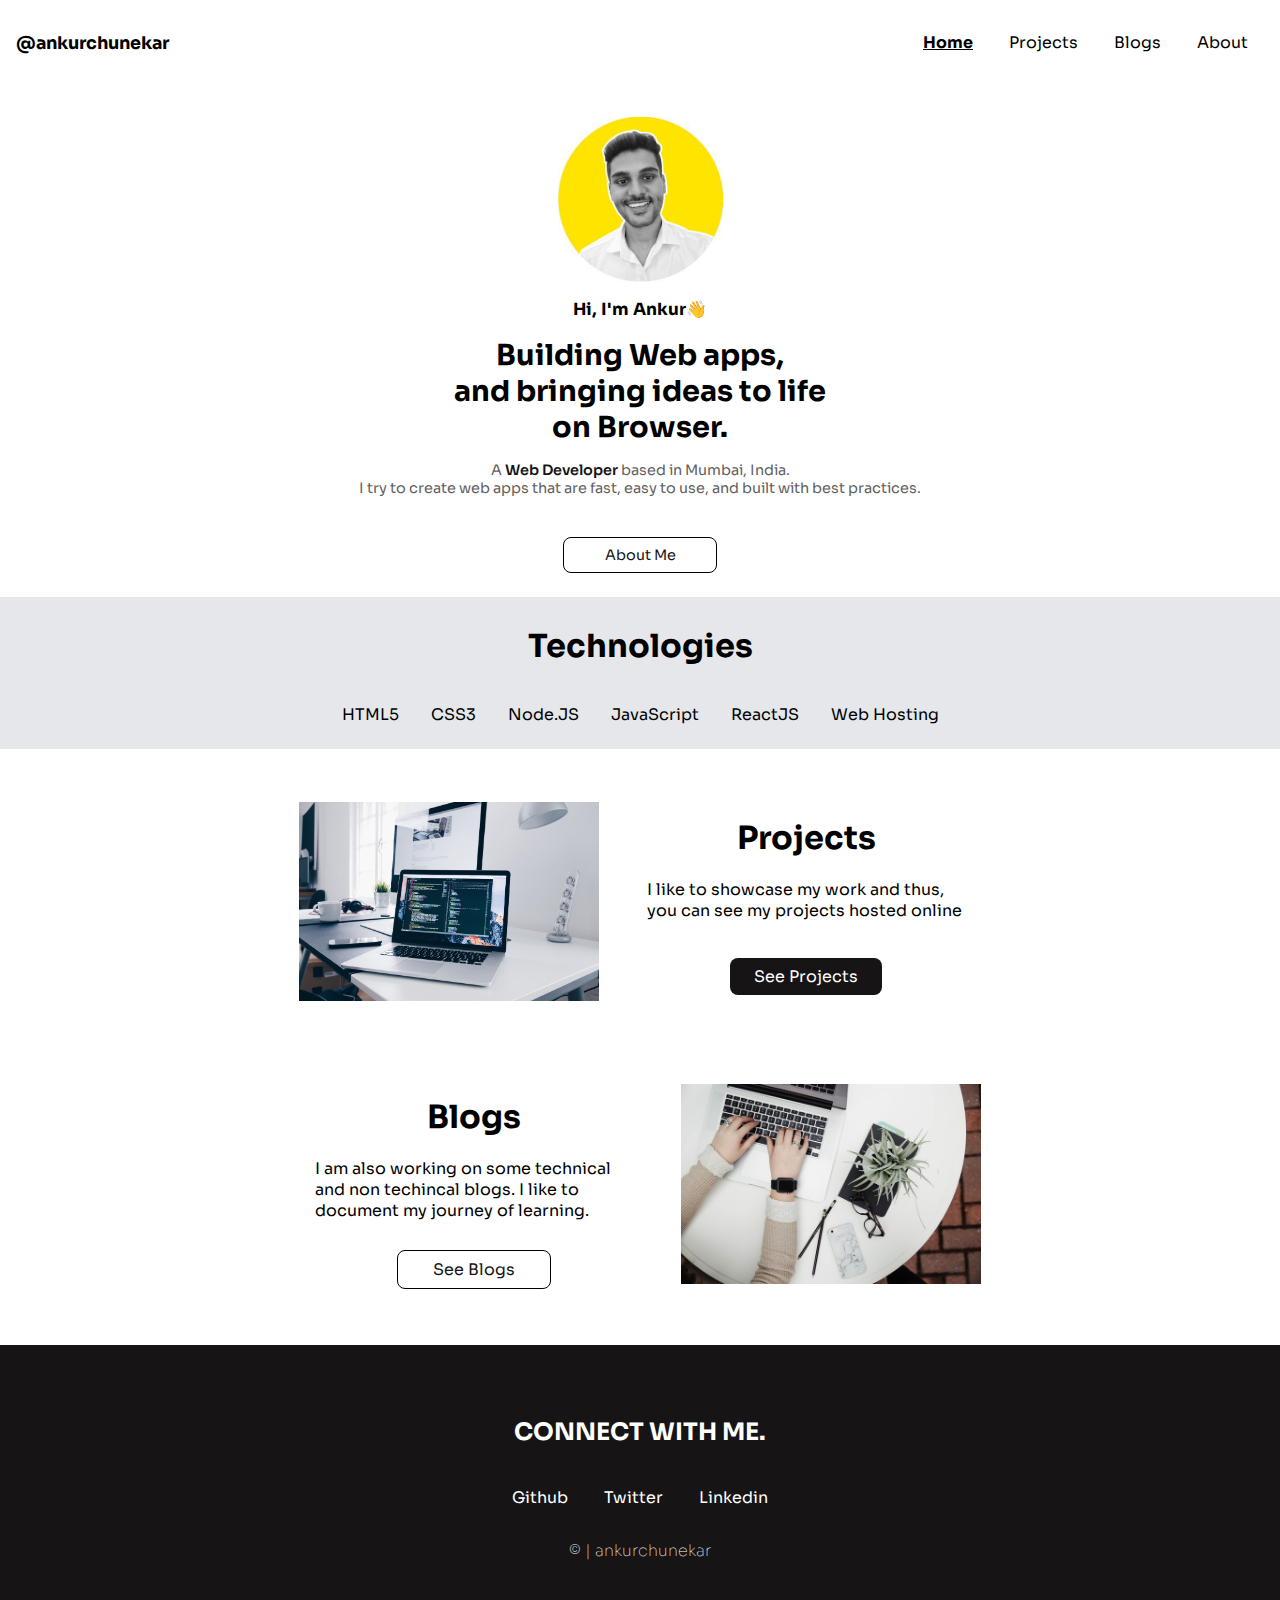
<file: index.html>
<!DOCTYPE html>
<html lang="en">
  <head>
    <meta charset="UTF-8" />
    <meta http-equiv="X-UA-Compatible" content="IE=edge" />
    <meta name="viewport" content="width=device-width, initial-scale=1.0" />
    <title>Home | Ankur Chunekar</title>
    <link rel="stylesheet" href="style.css" />
  </head>

  <body>
    <nav class="navigation nav-container">
      <div class="nav-brand">@ankurchunekar</div>
      <ul class="list-non-bullet list-align-right">
        <li class="list-item-inline">
          <a class="link link-active" href="index.html">Home</a>
        </li>
        <li class="list-item-inline">
          <a class="link" href="/projects.html">Projects</a>
        </li>
        <li class="list-item-inline">
          <a class="link" href="/blogs.html">Blogs</a>
        </li>
        <li class="list-item-inline">
          <a class="link" href="/about.html">About</a>
        </li>
      </ul>
    </nav>

    <header class="hero">
      <img
        class="hero-img"
        src="/images/profile-pic.jpg"
        alt="Two people developing website"
      />
      <h3>Hi, I'm Ankur👋</h3>
      <h1 class="hero-heading">
        Building Web apps,<br />and bringing ideas to life<br />on Browser.
      </h1>
      <p class="hero-para">
        A <span>Web Developer</span> based in Mumbai, India.<br />
        I try to create web apps that are fast, easy to use, and built with best
        practices.
      </p>
      <a class="link secondary-link about-btn" href="/about.html">About Me</a>
      
    </header>

    <section class="section">
      <div class="section-off-white">
        <h1>Technologies</h1>
        <div class="flex-container">
          <div class="flex-item">HTML5</div>
          <div class="flex-item">CSS3</div>
          <div class="flex-item">Node.JS</div>
          <div class="flex-item">JavaScript</div>
          <div class="flex-item">ReactJS</div>
          <div class="flex-item">Web Hosting</div>
        </div>
      </div>

      <div class="flex-container project-section">
        <div class="flex-item">
          <img
            class="section-image"
            src="/images/projects-image.jpg"
            alt="projects"
          />
        </div>

        <div class="flex-item section-details">
          <h1>Projects</h1>
          <p class="container container-center">
            I like to showcase my work and thus, you can see my projects hosted
            online
          </p>
          <br />
          <a class="link primary-link" href="/projects.html">See Projects</a>
        </div>
      </div>

      <div class="flex-container blog-section">
        <div class="flex-item section-details">
          <h1>Blogs</h1>
          <p class="container container-center">
            I am also working on some technical and non techincal blogs. I like
            to document my journey of learning.
          </p>
          <br />
          <a class="link secondary-link" href="/blogs.html">See Blogs</a>
        </div>

        <div class="flex-item">
          <img
            src="/images/blog-image.jpg"
            alt="Typing on laptop"
            class="section-image"
          />
        </div>
      </div>
    </section>

    <footer class="footer">
      <div class="footer-header">CONNECT WITH ME.</div>
      <ul class="footer-list">
        <li class="list-item-inline">
          <a
            target="_blank"
            class="link"
            href="https://github.com/AnkurChunekar"
            >Github</a
          >
        </li>
        <li class="list-item-inline">
          <a
            target="_blank"
            class="link"
            href="https://twitter.com/ankur_chunekar"
            >Twitter</a
          >
        </li>
        <li class="list-item-inline">
          <a
            target="_blank"
            class="link"
            href="https://www.linkedin.com/in/ankur-chunekar-8071bb211"
            >Linkedin</a
          >
        </li>
      </ul>

      <p id="copywrite">&copy; | ankurchunekar</p>
    </footer>
  </body>
</html>
</file>
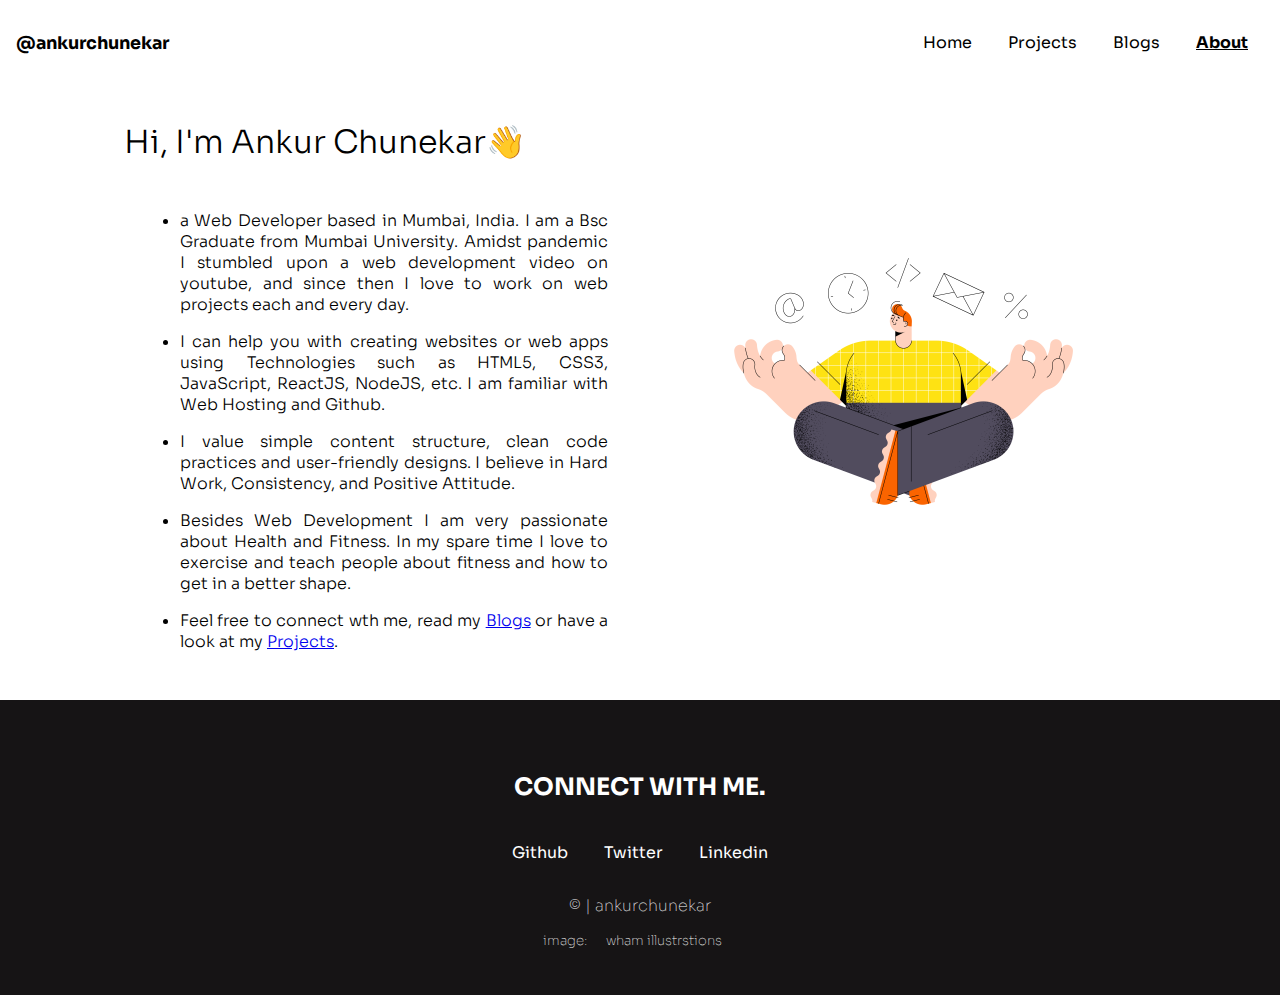
<file: about.html>
<!DOCTYPE html>
<html lang="en">
  <head>
    <meta charset="UTF-8" />
    <meta http-equiv="X-UA-Compatible" content="IE=edge" />
    <meta name="viewport" content="width=device-width, initial-scale=1.0" />
    <title>About Me | Ankur Chunekar</title>
    <link rel="stylesheet" href="/style.css" />
  </head>

  <body>

    <nav class="navigation nav-container">
        <div class="nav-brand">@ankurchunekar</div>
        <ul class="list-non-bullet list-align-right">
          <li class="list-item-inline">
            <a class="link" href="index.html">Home</a>
          </li>
          <li class="list-item-inline">
            <a class="link" href="/projects.html">Projects</a>
          </li>
          <li class="list-item-inline">
            <a class="link" href="/blogs.html">Blogs</a>
          </li>
          <li class="list-item-inline">
            <a class="link link-active" href="/about.html">About</a>
          </li>
        </ul>
      </nav>



<div class="flex-container" >

<div class="flex-item about-section" >

    <h1>Hi, I'm Ankur Chunekar👋</h1>

    <ul>
<li>a Web Developer based in Mumbai, India. I am a Bsc Graduate from Mumbai University. Amidst pandemic I stumbled upon a web development video on youtube, and since then I love to work on web projects each and every day.</li>

<li>I can help you with creating websites or web apps using Technologies such as HTML5, CSS3, JavaScript, ReactJS, NodeJS, etc. I am familiar with Web Hosting and Github.</li>

<li>I value simple content structure, clean code practices and user-friendly designs. I believe in Hard Work, Consistency, and Positive Attitude. </li>

<li>Besides Web Development I am very passionate about Health and Fitness. In my spare time I love to exercise and teach people about fitness and how to get in a better shape.</li>

<li>Feel free to connect wth me, read my <a href="/blogs.html">Blogs</a> or have a look at my <a href="/projects.html">Projects</a>.</li>

    </ul>

</div>


<div class="flex-item" >

    <img src="/images/meditation-image.png" alt="human meditating" class="about-image" >

</div>


</div>




    <footer class="footer">
        <div class="footer-header">CONNECT WITH ME.</div>
        <ul class="footer-list">
          <li class="list-item-inline">
            <a
              target="_blank"
              class="link"
              href="https://github.com/AnkurChunekar"
              >Github</a
            >
          </li>
          <li class="list-item-inline">
            <a
              target="_blank"
              class="link"
              href="https://twitter.com/ankur_chunekar"
              >Twitter</a
            >
          </li>
          <li class="list-item-inline">
            <a
              target="_blank"
              class="link"
              href="https://www.linkedin.com/in/ankur-chunekar-8071bb211"
              >Linkedin</a
            >
          </li>
        </ul>
  
        <p id="copywrite">&copy; | ankurchunekar</p>
        <small><p>image: <a class="link" href="https://ls.graphics/illustrations" target="_blank">wham illustrstions</a></p></small>
      </footer>
    </body>
  </html>
</file>
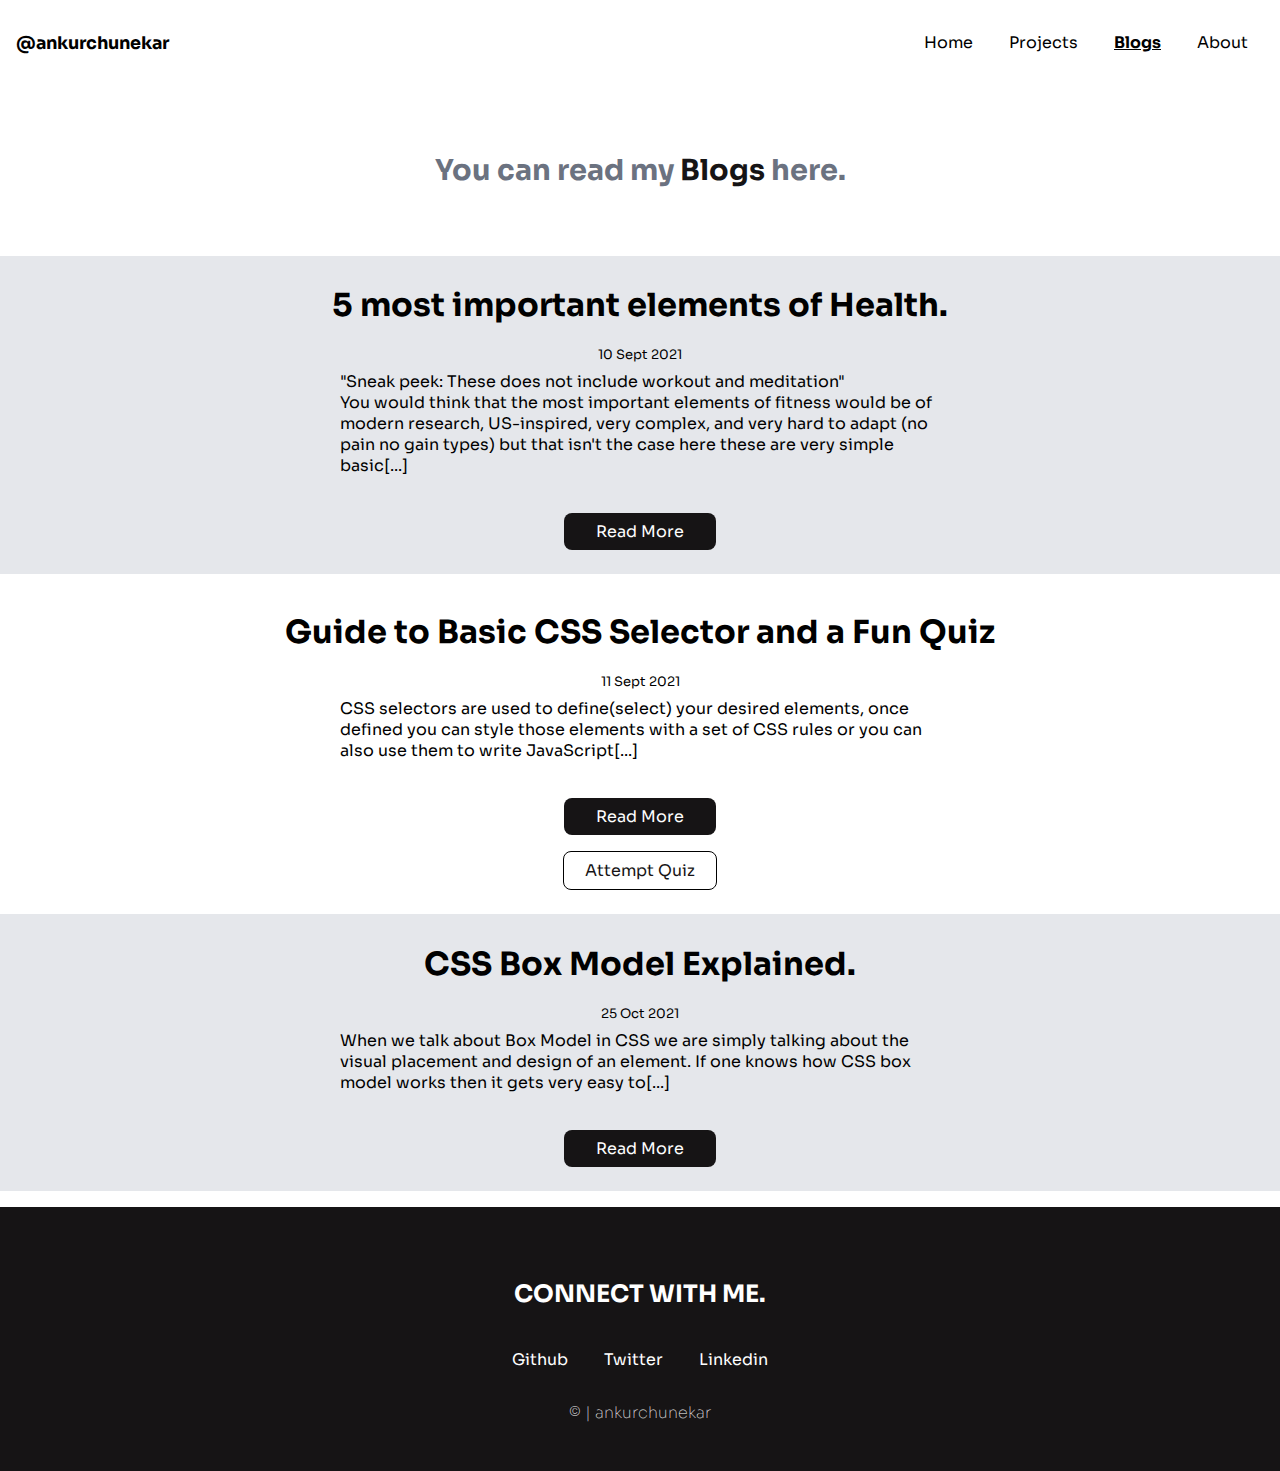
<file: blogs.html>
<!DOCTYPE html>
<html lang="en">
  <head>
    <meta charset="UTF-8" />
    <meta http-equiv="X-UA-Compatible" content="IE=edge" />
    <meta name="viewport" content="width=device-width, initial-scale=1.0" />
    <title>blogs | Ankur Chuneakar</title>
    <link rel="stylesheet" href="style.css" />
  </head>
  <body>
    <nav class="navigation nav-container">
      <div class="nav-brand">@ankurchunekar</div>
      <ul class="list-non-bullet list-align-right">
        <li class="list-item-inline">
          <a class="link" href="index.html">Home</a>
        </li>
        <li class="list-item-inline">
          <a class="link" href="/projects.html">Projects</a>
        </li>
        <li class="list-item-inline">
          <a class="link link-active" href="/blogs.html">Blogs</a>
        </li>
        <li class="list-item-inline">
          <a class="link" href="/about.html">About</a>
        </li>
      </ul>
    </nav>

    <div class="projects-heading hero hero-heading">
      <h1>You can read my <span class="head-bold">Blogs</span> here.</h1>
    </div>

    <section class="section">
      <div class="section-off-white">
        <h1>5 most important elements of Health.</h1>
        <p class="date">10 Sept 2021</p>
        <p class="container container-center">
          "Sneak peek: These does not include workout and meditation" <br />
          You would think that the most important elements of fitness would be
          of modern research, US-inspired, very complex, and very hard to adapt
          (no pain no gain types) but that isn't the case here these are very
          simple basic[...]
        </p>
        <br />
        <a
          target="_blank"
          class="link primary-link"
          href="https://medium.com/@ankurchunekar/5-most-important-elements-of-health-edf7e8920fd7"
          >Read More</a
        >
      </div>

      <div class="section-white">
        <h1>Guide to Basic CSS Selector and a Fun Quiz</h1>

        <h1 class="date">11 Sept 2021</h1>
        <p class="container container-center">
          CSS selectors are used to define(select) your desired elements, once
          defined you can style those elements with a set of CSS rules or you
          can also use them to write JavaScript[...]
        </p>
        <br />
        <a
          target="_blank"
          class="link primary-link"
          href="https://medium.com/@ankurchunekar/basic-css-selectors-and-a-free-quiz-to-test-learnings-92f91b66c99d"
          >Read More</a
        >
        <a
          target="_blank"
          class="link secondary-link"
          href="https://replit.com/@ankurchunekar/CSS-selectors-quiz#index.js"
          >Attempt Quiz</a
        >
      </div>


      <div class="section-off-white">
        <h1>CSS Box Model Explained.</h1>
        <p class="date">25 Oct 2021</p>
        <p class="container container-center">
          When we talk about Box Model in CSS we are simply talking about the visual placement and design of an element. If one knows how CSS box model works then it gets very easy to[...]
        </p>
        <br />
        <a
          target="_blank"
          class="link primary-link"
          href="https://dev.to/ankurchunekar/css-box-model-explained-4gmf"
          >Read More</a
        >
      </div>


    </section>

    <footer class="footer">
      <div class="footer-header">CONNECT WITH ME.</div>
      <ul class="footer-list">
        <li class="list-item-inline">
          <a
            target="_blank"
            class="link"
            href="https://github.com/AnkurChunekar"
            >Github</a
          >
        </li>
        <li class="list-item-inline">
          <a
            target="_blank"
            class="link"
            href="https://twitter.com/ankur_chunekar"
            >Twitter</a
          >
        </li>
        <li class="list-item-inline">
          <a
            target="_blank"
            class="link"
            href="https://www.linkedin.com/in/ankur-chunekar-8071bb211"
            >Linkedin</a
          >
        </li>
      </ul>

      <p id="copywrite">&copy; | ankurchunekar</p>
    </footer>
  </body>
</html>
</file>
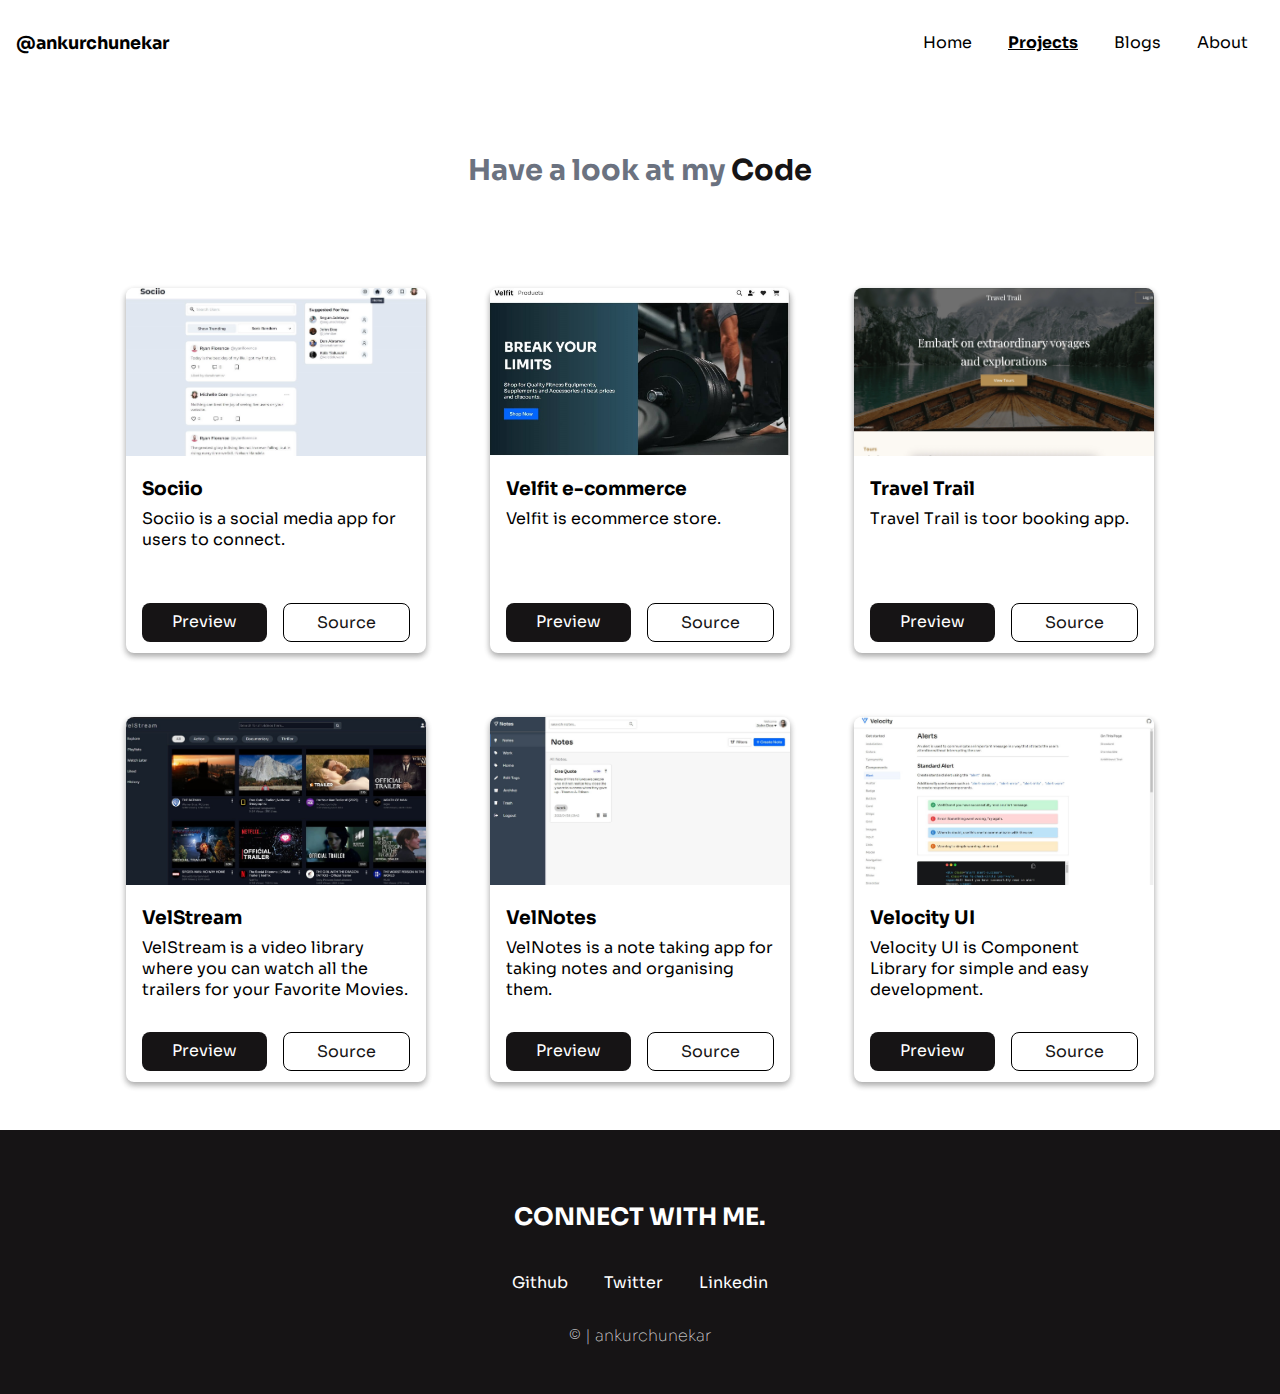
<file: projects.html>
<!DOCTYPE html>
<html lang="en">
  <head>
    <meta charset="UTF-8" />
    <meta http-equiv="X-UA-Compatible" content="IE=edge" />
    <meta name="viewport" content="width=device-width, initial-scale=1.0" />
    <title>Projects | Ankur Chunekar</title>
    <link rel="stylesheet" href="style.css" />
  </head>
  <body>
    <nav class="navigation nav-container">
      <div class="nav-brand">@ankurchunekar</div>
      <ul class="list-non-bullet list-align-right">
        <li class="list-item-inline">
          <a class="link" href="index.html">Home</a>
        </li>
        <li class="list-item-inline">
          <a class="link link-active" href="/projects.html">Projects</a>
        </li>
        <li class="list-item-inline">
          <a class="link" href="/blogs.html">Blogs</a>
        </li>
        <li class="list-item-inline">
          <a class="link" href="/about.html">About</a>
        </li>
      </ul>
    </nav>

    <div class="projects-heading hero hero-heading">
      <h1>Have a look at my <span class="head-bold">Code</span></h1>
    </div>

    <section class="section">
      <div class="flex-container">
        <!-- SOCIIO -->
        <div class="project-box">
          <img src="/images/sociio.jpg" alt="" class="project-image" />
          <div class="txt-container">
            <h3>Sociio</h3>
            <p>Sociio is a social media app for users to connect.</p>

            <div class="link-container flex cgap-1rem">
              <a
                target="_blank"
                class="link primary-link"
                href="https://sociio.netlify.app/"
                >Preview</a
              >
              <a
                target="_blank"
                class="link secondary-link"
                href="https://github.com/AnkurChunekar/sociio"
                >Source</a
              >
            </div>
          </div>
        </div>

        <!-- VELFIT -->
        <div class="project-box">
          <img src="/images/velfit.jpg" alt="" class="project-image" />
          <div class="txt-container">
            <h3>Velfit e-commerce</h3>
            <p>Velfit is ecommerce store.</p>

            <div class="link-container flex cgap-1rem">
              <a
                target="_blank"
                class="link primary-link"
                href="https://velfit.netlify.app/"
                >Preview</a
              >
              <a
                target="_blank"
                class="link secondary-link"
                href="https://github.com/AnkurChunekar/velfit-Ecommerce"
                >Source</a
              >
            </div>
          </div>
        </div>

        <!-- TRAVEL TRAIL -->
        <div class="project-box">
          <img src="/images/travelTrail.webp" alt="" class="project-image" />
          <div class="txt-container">
            <h3>Travel Trail</h3>
            <p>Travel Trail is toor booking app.</p>

            <div class="link-container flex cgap-1rem">
              <a
                target="_blank"
                class="link primary-link"
                href="https://travel-trail.onrender.com/"
                >Preview</a
              >
              <a
                target="_blank"
                class="link secondary-link"
                href="https://github.com/AnkurChunekar/travel-trail"
                >Source</a
              >
            </div>
          </div>
        </div>

        <!-- VELSTREAM -->
        <div class="project-box">
          <img src="/images/velstream.jpg" alt="" class="project-image" />
          <div class="txt-container">
            <h3>VelStream</h3>
            <p>
              VelStream is a video library where you can watch all the trailers
              for your Favorite Movies.
            </p>

            <div class="link-container flex cgap-1rem">
              <a
                target="_blank"
                class="link primary-link"
                href="https://velstream.netlify.app/"
                >Preview</a
              >
              <a
                target="_blank"
                class="link secondary-link"
                href="https://github.com/AnkurChunekar/VelStream"
                >Source</a
              >
            </div>
          </div>
        </div>

        <!-- VELNOTES -->
        <div class="project-box">
          <img src="/images/velNotes.jpg" alt="" class="project-image" />
          <div class="txt-container">
            <h3>VelNotes</h3>
            <p>
              VelNotes is a note taking app for taking notes and organising
              them.
            </p>

            <div class="link-container flex cgap-1rem">
              <a
                target="_blank"
                class="link primary-link"
                href="https://velnotes-react.netlify.app/"
                >Preview</a
              >
              <a
                target="_blank"
                class="link secondary-link"
                href="https://github.com/AnkurChunekar/VelNotes"
                >Source</a
              >
            </div>
          </div>
        </div>

        <!-- VELOCITY UI -->
        <div class="project-box">
          <img src="/images/velocityUI.jpg" alt="" class="project-image" />
          <div class="txt-container">
            <h3>Velocity UI</h3>
            <p>
              Velocity UI is Component Library for simple and easy development.
            </p>

            <div class="link-container flex cgap-1rem">
              <a
                target="_blank"
                class="link primary-link"
                href="https://velocity-ui-dev.netlify.app/"
                >Preview</a
              >
              <a
                target="_blank"
                class="link secondary-link"
                href="https://github.com/AnkurChunekar/VelocityUI"
                >Source</a
              >
            </div>
          </div>
        </div>

        <!-- old projects below -->
        <!-- <div class="project-box">
          <img
            src="/images/profit-loss-project.PNG"
            alt=""
            class="project-image"
          />
          <div class="txt-container">
            <h3>Profit Loss Calculator</h3>
            <p>
              Calculator for profit and loss in a particualar stock transaction.
            </p>

            <div class="link-container flex cgap-1rem">
              <a
                target="_blank"
                class="link primary-link"
                href="https://fundscalculator.netlify.app/"
                >Preview</a
              >
              <a
                target="_blank"
                class="link secondary-link"
                href="https://github.com/AnkurChunekar/profit-or-loss"
                >Source</a
              >
            </div>
          </div>
        </div>

        <div class="project-box">
          <img
            src="/images/palindrome-project.PNG"
            alt=""
            class="project-image"
          />
          <div class="txt-container">
            <h3>Palindrome Birthdate</h3>
            <p>
              This app helps users to find if their birthdate is a palindrome,
              if the date isn't the app tells you the nearest palindrome.
            </p>
            <div class="link-container flex cgap-1rem">
              <a
                target="_blank"
                class="link primary-link"
                href="https://isyourbdaypalindrome.netlify.app/"
                >Preview</a
              >
              <a
                target="_blank"
                class="link secondary-link"
                href="https://github.com/AnkurChunekar/palindrome-birthday"
                >Source</a
              >
            </div>
          </div>
        </div>

        <div class="project-box">
          <img
            src="/images/triangle-project.PNG"
            alt=""
            class="project-image"
          />
          <div class="txt-container">
            <h3>Fun with Triangles</h3>
            <p>
              This app makes learning Triangles fun. Featured with a Quiz and 3
              sections to learn hypotenuse, area and angles of Triangle.
            </p>
            <div class="link-container flex cgap-1rem">
              <a
                target="_blank"
                class="link primary-link"
                href="https://learningtriangle.netlify.app/"
                >Preview</a
              >
              <a
                target="_blank"
                class="link secondary-link"
                href="https://github.com/AnkurChunekar/fun-with-triangles"
                >Source</a
              >
            </div>
          </div>
        </div>

        <div class="project-box">
          <img
            src="/images/lucky-bday-project.PNG"
            alt=""
            class="project-image"
          />
          <div class="txt-container">
            <h3>Have a Lucky Birthdate?</h3>
            <p>
              This is an app which finds out whether your BirthDate is lucky. It
              is just a game and not to be taken seriously. Tech stack: HTML,CSS
              and JS.
            </p>
            <div class="link-container flex cgap-1rem">
              <a
                target="_blank"
                class="link primary-link"
                href="https://ankurluckybirthday.netlify.app/"
                >Preview</a
              >
              <a
                target="_blank"
                class="link secondary-link"
                href="https://github.com/AnkurChunekar/is-your-birthday-lucky"
                >Source</a
              >
            </div>
          </div>
        </div>

        <div class="project-box">
          <img
            src="/images/cash-register-project.PNG"
            alt=""
            class="project-image"
          />
          <div class="txt-container">
            <h3>Cash Register</h3>
            <p>
              This is a simple cash register which calculates the least amount
              of accurate notes (denominations) are to be returened to the
              customer.
            </p>
            <div class="link-container flex cgap-1rem">
              <a
                target="_blank"
                class="link primary-link"
                href="https://notescalculator.netlify.app/"
                >Preview</a
              >
              <a
                target="_blank"
                class="link secondary-link"
                href="https://github.com/AnkurChunekar/cash-register"
                >Source</a
              >
            </div>
          </div>
        </div>

        <div class="project-box">
          <img src="/images/movie-project.PNG" alt="" class="project-image" />
          <div class="txt-container">
            <h3>Movie Recommendation Site</h3>
            <p>
              This is a web app that lists some of my favorite movies and I
              highly recommend you to watch these. Click on Preview.
            </p>
            <div class="link-container flex cgap-1rem">
              <a
                target="_blank"
                class="link primary-link"
                href="https://moviesuggestion.netlify.app/"
                >Preview</a
              >
              <a
                target="_blank"
                class="link secondary-link"
                href="https://github.com/AnkurChunekar/Ankur-s-movie-recommendations"
                >Source</a
              >
            </div>
          </div>
        </div>

        <div class="project-box">
          <img
            src="/images/sport-emoji-project.PNG"
            alt=""
            class="project-image"
          />
          <div class="txt-container">
            <h3>Sport-Emoji</h3>
            <p>
              Emoji are sometimes Mind-boggling, use this app to know the real
              meaning of sports emojis. Some frequently used emojis are also
              used.
            </p>
            <div class="link-container flex cgap-1rem">
              <a
                target="_blank"
                class="link primary-link"
                href="https://sportemoji.netlify.app/"
                >Preview</a
              >
              <a
                target="_blank"
                class="link secondary-link"
                href="https://github.com/AnkurChunekar/sport-emogi-interpreter"
                >Source</a
              >
            </div>
          </div>
        </div>

        <div class="project-box">
          <img
            src="/images/shakespreare-project.PNG"
            alt=""
            class="project-image"
          />
          <div class="txt-container">
            <h3>Shakespeare Translator</h3>
            <p>
              A simple translator which converts english to the language
              Shakespeare invented. His style of narration is very unique to his
              time.
            </p>
            <div class="link-container flex cgap-1rem">
              <a
                target="_blank"
                class="link primary-link"
                href="https://shakespearetranslate.netlify.app/"
                >Preview</a
              >
              <a
                target="_blank"
                class="link secondary-link"
                href="https://github.com/AnkurChunekar/shakespeareSpeak-markSix"
                >Source</a
              >
            </div>
          </div>
        </div>

        <div class="project-box">
          <img src="/images/minion-project.PNG" alt="" class="project-image" />
          <div class="txt-container">
            <h3>Minion-ese Translator</h3>
            <p>
              Did you know that the gibberish they say is an actual language.
              This translator converts text from English to Minion speak.
            </p>
            <div class="link-container flex cgap-1rem">
              <a
                target="_blank"
                class="link primary-link"
                href="https://minionesetranslate.netlify.app/"
                >Preview</a
              >
              <a
                target="_blank"
                class="link secondary-link"
                href="https://github.com/AnkurChunekar/neogcamp-banana-speak"
                >Source</a
              >
            </div>
          </div>
        </div>

        <div class="project-box">
          <img src="/images/portfolio-pic.PNG" alt="" class="project-image" />
          <div class="txt-container">
            <h3>Portfolio Website</h3>
            <p>
              A website which i use to showcase my work which incldes my
              projects, blogs, links to connect with me and basic information
              about me.
            </p>
            <div class="link-container flex cgap-1rem">
              <a
                target="_blank"
                class="link primary-link"
                href="https://ankurchunekar.netlify.app"
                >Preview</a
              >
              <a
                target="_blank"
                class="link secondary-link"
                href="https://github.com/AnkurChunekar/Ankur-student-portfolio"
                >Source</a
              >
            </div>
          </div>
        </div>

        <div class="project-box">
          <img src="/images/znmd-project.PNG" alt="" class="project-image" />
          <div class="txt-container">
            <h3>Are you a ZNMD fan? (QUIZ-time)</h3>
            <p>
              I have made a small quiz on my favorite movie Zindagi Na Milegi
              Doobara. This is my second attempt at making a CLI app using
              Node.js.
            </p>
            <div class="link-container flex cgap-1rem">
              <a
                target="_blank"
                class="link primary-link"
                href="https://replit.com/@ankurchunekar/ZNMD-Quiz-Game?v=1"
                >Preview</a
              >
              <a
                target="_blank"
                class="link secondary-link"
                href="https://github.com/AnkurChunekar/ZNMD-Quiz-Game"
                >Source</a
              >
            </div>
          </div>
        </div>

        <div class="project-box">
          <img src="/images/my-quiz-project.PNG" alt="" class="project-image" />
          <div class="txt-container">
            <h3>How well do you know Ankur?</h3>
            <p>
              Take a quiz and know how well do you know me. A CLI app built with
              nodeJS. Send me your high scores and i shall update that.
            </p>
            <div class="link-container flex cgap-1rem">
              <a
                target="_blank"
                class="link primary-link"
                href="https://replit.com/@ankurchunekar/Quiz-about-ankur?v=1"
                >Preview</a
              >
              <a
                target="_blank"
                class="link secondary-link"
                href="https://github.com/AnkurChunekar/Quiz-about-ankur"
                >Source</a
              >
            </div>
          </div>
        </div> -->
        
        <!-- old projects above -->
      </div>
    </section>

    <footer class="footer">
      <div class="footer-header">CONNECT WITH ME.</div>
      <ul class="footer-list">
        <li class="list-item-inline">
          <a
            target="_blank"
            class="link"
            href="https://github.com/AnkurChunekar"
            >Github</a
          >
        </li>
        <li class="list-item-inline">
          <a
            target="_blank"
            class="link"
            href="https://twitter.com/ankur_chunekar"
            >Twitter</a
          >
        </li>
        <li class="list-item-inline">
          <a
            target="_blank"
            class="link"
            href="https://www.linkedin.com/in/ankur-chunekar-8071bb211"
            >Linkedin</a
          >
        </li>
      </ul>

      <p id="copywrite">&copy; | ankurchunekar</p>
    </footer>
  </body>
</html>
</file>
<file: style.css>
@import url("https://fonts.googleapis.com/css2?family=Sora:wght@100;200;300;400;500;600;700;800&display=swap");

:root {
  --primary-color: #161415;
  --darkgrey: #6b7280;
  --off-white: #e5e7eb;
}

body {
  font-family: "Sora", sans-serif;
  margin: 0px;
}

.flex {
  display: flex;
}
.cgap-1rem {
  column-gap: 1rem;
}

.gray-text {
  color: gray;
}

.container {
  padding: 0rem 1rem;
}

.container-center {
  max-width: 600px;
  margin: auto;
}

.link {
  text-decoration: none;
  padding: 0.5rem 1rem;
}

.primary-link {
  background-color: var(--primary-color);
  border-radius: 0.5rem;
  color: white;
}

.secondary-link {
  color: var(--primary-color);
  border-radius: 0.5rem;
  /* border-color: var(--primary-color); */
  /* border: 1.5px solid; */
}

hr {
  margin: 2rem 0rem;
}

.list-non-bullet {
  list-style: none;
}

.list-item-inline {
  display: inline;
  padding: 0rem 0rem;
}

.navigation {
  color: black;
  border-bottom-left-radius: 1rem;
  padding: 1rem;
}

.navigation .link {
  color: black;
  text-decoration: none;
}

.navigation .nav-brand {
  font-weight: bold;
  font-size: 1.1rem;
}

.list-align-right {
  text-align: right;
  padding-inline-start: 0;
}

.navigation .link-active {
  font-weight: bold;
  text-decoration: underline;
}

.hero {
  padding: 2rem 0rem 1rem 0rem;
  text-align: center;
  font-size: 0.9rem;
}

.hero .hero-img {
  max-width: 165px;
  display: block;
  margin: auto;
}

.hero .hero-heading {
  text-align: center;
  margin: 1rem;
}
.head-bold {
  color: var(--primary-color);
}

.section h1 {
  text-align: center;
}

.primary-link {
  display: block;
  margin: 1rem auto;
  text-align: center;
  max-width: 120px;
}

.secondary-link {
  display: block;
  margin: 0.5rem auto;
  text-align: center;
  border: solid 1px black;
  max-width: 120px;
}

.section .section-off-white {
  background-color: var(--off-white);
  padding: 0.5rem 1rem;
}

.section .section-white {
  padding: 1rem;
}

/* footer */

.footer {
  background-color: var(--primary-color);
  padding: 2rem;
  color: white;
  text-align: center;
  margin-top: 1rem;
}

.footer .link {
  color: white;
}

.footer ul {
  padding-inline-start: 0px;
}

.footer .footer-header {
  font-weight: bold;
  padding-top: 2.5rem;
  font-size: x-large;
  padding-bottom: 1.5rem;
}

.projects-heading {
  padding: 3rem;
  color: var(--darkgrey);
}

.date {
  margin: 0.5rem;
  font-weight: 400;
  text-align: center;
  font-size: small;
}

.flex-container {
  display: flex;
  justify-content: center;
  align-items: center;
  flex-wrap: wrap;
}

.flex-item {
  margin: 1rem;
}

.section-image {
  width: 300px;
}

.section-details {
  max-width: 350px;
}

.hero-para {
  color: #5f5f5f;
}

.hero-para span {
  color: var(--primary-color);
  font-weight: 600;
}

.project-section {
  margin: 2rem 0rem;
  flex-wrap: wrap;
}

.blog-section {
  margin: 2rem 0rem;
  flex-wrap: wrap-reverse;
}

#copywrite {
  padding-top: 1rem;
  font-weight: 100;
}

.nav-container {
  display: flex;
  justify-content: space-between;
  align-items: center;
  flex-wrap: wrap;
}

.project-box {
  width: 300px;
  margin: 2rem;
  height: 365px;
  border-radius: 0.5rem;
  box-shadow: rgb(0 0 0 / 16%) 0px 3px 6px, rgb(0 0 0 / 23%) 0px 3px 6px;
}
.txt-container {
  padding: 1rem;
  display: flex;
  flex-direction: column;
  row-gap: 0.5rem;
}
.project-box > h3,
.project-box > p {
  margin: 0.5rem 0;
}

.project-box p,
.project-box h3 {
  overflow: hidden;
  text-overflow: ellipsis;
  margin: 0;
}

.project-box h3 {
  white-space: nowrap;
}

.project-box p {
  display: -webkit-box;
  -webkit-line-clamp: 3;
  -webkit-box-orient: vertical;
  overflow: hidden;
  text-overflow: ellipsis;
  height: 63px;
}

.project-box .link-container {
  margin-top: 1.5rem;
}

.project-image {
  width: 300px;
  border-radius: 0.5rem 0.5rem 0 0;
  height: 168px;
  object-fit: cover;
}

.project-box .primary-link,
.project-box .secondary-link {
  display: inline-block;
  margin: 0;
  flex-grow: 1;
  width: 8rem;
}

.about-section {
  max-width: 500px;
}

.about-image {
  max-width: 500px;
}

.about-section ul li {
  margin: 1rem;
  font-weight: 300;
  text-align: justify;
}

.about-section h1 {
  font-weight: 300;
  margin-bottom: 3rem;
}

.about-btn {
  margin-top: 2.5rem;
}

footer small p {
  font-weight: 100;
}

@media (max-width: 768px) {
  .hero {
    font-size: 80%;
  }
}
</file>
